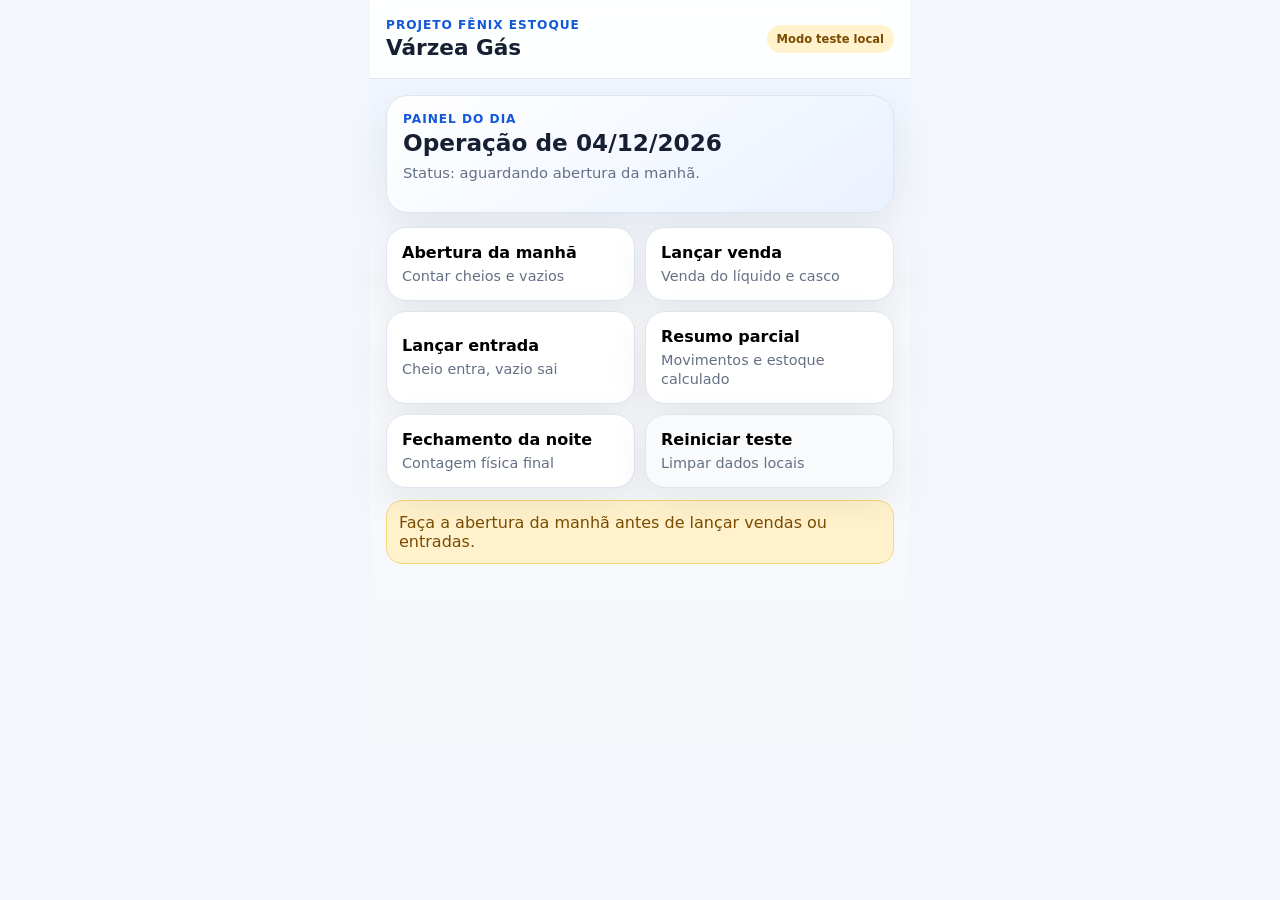
<file: mvp-celular/index.html>
<!doctype html>
<html lang="pt-BR">
<head>
  <meta charset="utf-8" />
  <meta name="viewport" content="width=device-width, initial-scale=1" />
  <title>Projeto Fênix Estoque — MVP Celular</title>
  <link rel="stylesheet" href="./style.css" />
</head>
<body>
  <div class="app-shell">
    <header class="topbar">
      <div>
        <p class="eyebrow">Projeto Fênix Estoque</p>
        <h1>Várzea Gás</h1>
      </div>
      <span id="connectionBadge" class="badge badge-warn">Modo teste local</span>
    </header>

    <main>
      <section id="screen-dashboard" class="screen active">
        <div class="card hero">
          <p class="eyebrow">Painel do dia</p>
          <h2 id="todayLabel">Operação diária</h2>
          <p id="dayStatusText" class="muted">Status: aguardando abertura da manhã.</p>
        </div>

        <div class="grid-actions">
          <button class="action-card" data-nav="opening">
            <strong>Abertura da manhã</strong>
            <span>Contar cheios e vazios</span>
          </button>
          <button class="action-card" data-nav="sale">
            <strong>Lançar venda</strong>
            <span>Venda do líquido e casco</span>
          </button>
          <button class="action-card" data-nav="entry">
            <strong>Lançar entrada</strong>
            <span>Cheio entra, vazio sai</span>
          </button>
          <button class="action-card" data-nav="summary">
            <strong>Resumo parcial</strong>
            <span>Movimentos e estoque calculado</span>
          </button>
          <button class="action-card" data-nav="closing">
            <strong>Fechamento da noite</strong>
            <span>Contagem física final</span>
          </button>
          <button class="action-card secondary" id="resetDemoButton">
            <strong>Reiniciar teste</strong>
            <span>Limpar dados locais</span>
          </button>
        </div>

        <div id="dashboardAlert" class="alert hidden"></div>
      </section>

      <section id="screen-opening" class="screen">
        <div class="screen-title">
          <button class="back-button" data-nav="dashboard">←</button>
          <div>
            <p class="eyebrow">Etapa 1</p>
            <h2>Abertura da manhã</h2>
          </div>
        </div>

        <div class="card">
          <p>Informe a contagem física inicial. Sem abertura, o sistema bloqueia vendas e entradas.</p>
          <div id="openingList" class="product-list"></div>
          <button id="saveOpeningButton" class="primary-button">Confirmar abertura do dia</button>
          <button id="fillOpeningExampleButton" class="ghost-button">Preencher exemplo validado</button>
        </div>
      </section>

      <section id="screen-sale" class="screen">
        <div class="screen-title">
          <button class="back-button" data-nav="dashboard">←</button>
          <div>
            <p class="eyebrow">Etapa 2</p>
            <h2>Lançar venda</h2>
          </div>
        </div>

        <div class="card">
          <label>Canal de venda</label>
          <select id="saleChannel"></select>

          <label>Produto</label>
          <select id="saleProduct"></select>

          <label>Quantidade vendida do líquido</label>
          <input id="saleQty" type="number" min="1" inputmode="numeric" placeholder="Ex.: 10" />

          <div class="switch-row">
            <div>
              <strong>Teve venda de casco?</strong>
              <p class="muted">Casco só pode existir junto com venda do líquido.</p>
            </div>
            <button id="toggleCascoButton" class="toggle-button" aria-pressed="false">Não</button>
          </div>

          <div id="cascoField" class="hidden">
            <label>Quantidade de cascos vendidos</label>
            <input id="saleCascoQty" type="number" min="0" inputmode="numeric" placeholder="Ex.: 1" />
          </div>

          <button id="saveSaleButton" class="primary-button">Salvar venda</button>
          <button id="saveSaleAnotherButton" class="ghost-button">Salvar e lançar outra</button>
        </div>
      </section>

      <section id="screen-entry" class="screen">
        <div class="screen-title">
          <button class="back-button" data-nav="dashboard">←</button>
          <div>
            <p class="eyebrow">Etapa 3</p>
            <h2>Lançar entrada</h2>
          </div>
        </div>

        <div class="card">
          <label>Produto</label>
          <select id="entryProduct"></select>

          <label>Quantidade de cheios que entrou</label>
          <input id="entryQty" type="number" min="1" inputmode="numeric" placeholder="Ex.: 20" />

          <p class="tip">Regra: cheio sobe e vazio desce na mesma quantidade.</p>

          <button id="saveEntryButton" class="primary-button">Salvar entrada</button>
        </div>
      </section>

      <section id="screen-summary" class="screen">
        <div class="screen-title">
          <button class="back-button" data-nav="dashboard">←</button>
          <div>
            <p class="eyebrow">Acompanhamento</p>
            <h2>Resumo parcial</h2>
          </div>
        </div>

        <div class="card">
          <h3>Estoque calculado</h3>
          <div id="stockSummary" class="table-like"></div>
        </div>

        <div class="card">
          <h3>Movimentos do dia</h3>
          <div id="movementSummary" class="movement-list"></div>
        </div>
      </section>

      <section id="screen-closing" class="screen">
        <div class="screen-title">
          <button class="back-button" data-nav="dashboard">←</button>
          <div>
            <p class="eyebrow">Etapa final</p>
            <h2>Fechamento da noite</h2>
          </div>
        </div>

        <div class="card">
          <p>Conte o estoque físico final. O calculado só aparece depois da conferência.</p>
          <div id="closingList" class="product-list"></div>
          <button id="runClosingButton" class="primary-button">Conferir fechamento</button>
        </div>

        <div id="closingResult" class="card hidden"></div>
      </section>
    </main>

    <div id="toast" class="toast hidden"></div>
  </div>

  <script src="./script.js"></script>
</body>
</html>
</file>
<file: mvp-celular/style.css>
:root {
  --bg: #f3f6fb;
  --surface: #ffffff;
  --ink: #172033;
  --muted: #657085;
  --line: #dfe5ee;
  --primary: #1358d8;
  --primary-dark: #0d3f9d;
  --warn: #b7791f;
  --danger: #b42318;
  --success: #087443;
  --shadow: 0 14px 40px rgba(16, 24, 40, 0.08);
  font-family: Inter, ui-sans-serif, system-ui, -apple-system, BlinkMacSystemFont, "Segoe UI", sans-serif;
}

* { box-sizing: border-box; }

body {
  margin: 0;
  background: var(--bg);
  color: var(--ink);
}

button,
input,
select {
  font: inherit;
}

.app-shell {
  width: min(100%, 540px);
  min-height: 100vh;
  margin: 0 auto;
  background: linear-gradient(180deg, #eef4ff 0%, #f8fafc 38%, #f3f6fb 100%);
}

.topbar {
  position: sticky;
  top: 0;
  z-index: 10;
  display: flex;
  justify-content: space-between;
  gap: 12px;
  align-items: center;
  padding: 18px 16px;
  background: rgba(255,255,255,0.92);
  backdrop-filter: blur(12px);
  border-bottom: 1px solid var(--line);
}

h1, h2, h3, p {
  margin-top: 0;
}

h1 {
  margin-bottom: 0;
  font-size: 1.35rem;
}

h2 {
  margin-bottom: 8px;
  font-size: 1.45rem;
}

h3 {
  margin-bottom: 12px;
  font-size: 1.05rem;
}

main {
  padding: 16px;
}

.screen {
  display: none;
  animation: enter 180ms ease-out;
}

.screen.active {
  display: block;
}

@keyframes enter {
  from { opacity: 0; transform: translateY(8px); }
  to { opacity: 1; transform: translateY(0); }
}

.eyebrow {
  margin-bottom: 3px;
  font-size: 0.76rem;
  font-weight: 800;
  letter-spacing: .08em;
  text-transform: uppercase;
  color: var(--primary);
}

.muted {
  color: var(--muted);
  font-size: .92rem;
}

.card {
  background: var(--surface);
  border: 1px solid var(--line);
  border-radius: 22px;
  padding: 16px;
  box-shadow: var(--shadow);
  margin-bottom: 14px;
}

.hero {
  background: linear-gradient(145deg, #ffffff, #eaf1ff);
}

.badge {
  display: inline-flex;
  align-items: center;
  border-radius: 999px;
  padding: 7px 10px;
  font-size: .72rem;
  font-weight: 800;
  white-space: nowrap;
}

.badge-warn {
  color: #7a4b00;
  background: #fff2cc;
}

.badge-ok {
  color: #075536;
  background: #dff8ea;
}

.grid-actions {
  display: grid;
  grid-template-columns: 1fr;
  gap: 10px;
}

.action-card {
  width: 100%;
  text-align: left;
  border: 1px solid var(--line);
  border-radius: 20px;
  background: #fff;
  padding: 15px;
  box-shadow: var(--shadow);
  cursor: pointer;
}

.action-card strong {
  display: block;
  font-size: 1rem;
  margin-bottom: 4px;
}

.action-card span {
  color: var(--muted);
  font-size: .9rem;
}

.action-card.secondary {
  background: #f8fafc;
}

.screen-title {
  display: flex;
  gap: 12px;
  align-items: center;
  margin-bottom: 14px;
}

.back-button {
  width: 44px;
  height: 44px;
  border: 0;
  border-radius: 15px;
  background: #fff;
  color: var(--primary);
  font-size: 1.25rem;
  font-weight: 900;
  box-shadow: var(--shadow);
}

label {
  display: block;
  margin: 14px 0 7px;
  font-weight: 800;
}

input,
select {
  width: 100%;
  border: 1px solid var(--line);
  border-radius: 16px;
  padding: 14px;
  background: #fff;
  color: var(--ink);
  outline: none;
}

input:focus,
select:focus {
  border-color: var(--primary);
  box-shadow: 0 0 0 4px rgba(19, 88, 216, 0.12);
}

.product-list {
  display: grid;
  gap: 12px;
}

.product-row {
  border: 1px solid var(--line);
  background: #fbfcff;
  border-radius: 18px;
  padding: 13px;
}

.product-row h3 {
  margin-bottom: 8px;
}

.two-cols {
  display: grid;
  grid-template-columns: 1fr 1fr;
  gap: 10px;
}

.primary-button,
.ghost-button,
.toggle-button {
  width: 100%;
  border: 0;
  border-radius: 16px;
  padding: 14px;
  font-weight: 900;
  cursor: pointer;
}

.primary-button {
  background: var(--primary);
  color: #fff;
  margin-top: 16px;
}

.primary-button:active {
  background: var(--primary-dark);
}

.ghost-button {
  background: #eef4ff;
  color: var(--primary-dark);
  margin-top: 10px;
}

.toggle-button {
  width: auto;
  min-width: 76px;
  background: #e8edf5;
  color: var(--ink);
}

.toggle-button.active {
  background: var(--primary);
  color: #fff;
}

.switch-row {
  display: flex;
  gap: 12px;
  justify-content: space-between;
  align-items: center;
  border: 1px solid var(--line);
  border-radius: 18px;
  padding: 12px;
  margin-top: 14px;
}

.tip {
  margin-top: 12px;
  color: var(--primary-dark);
  background: #eef4ff;
  padding: 12px;
  border-radius: 14px;
  font-size: .92rem;
}

.table-like {
  display: grid;
  gap: 8px;
}

.table-row {
  display: grid;
  grid-template-columns: 1fr auto;
  gap: 10px;
  padding: 10px 0;
  border-bottom: 1px solid var(--line);
}

.table-row:last-child {
  border-bottom: 0;
}

.table-row strong {
  display: block;
}

.status-ok {
  color: var(--success);
  font-weight: 900;
}

.status-bad {
  color: var(--danger);
  font-weight: 900;
}

.movement-list {
  display: grid;
  gap: 10px;
}

.movement-item {
  border-left: 4px solid var(--primary);
  background: #f8fbff;
  border-radius: 12px;
  padding: 10px 12px;
}

.alert {
  margin-top: 12px;
  border-radius: 16px;
  padding: 12px;
  background: #fff2cc;
  color: #7a4b00;
  border: 1px solid #f6d780;
}

.toast {
  position: fixed;
  left: 50%;
  bottom: 18px;
  transform: translateX(-50%);
  width: min(92%, 500px);
  background: #172033;
  color: #fff;
  padding: 14px 16px;
  border-radius: 16px;
  box-shadow: var(--shadow);
  z-index: 20;
  font-weight: 800;
}

.hidden {
  display: none !important;
}

@media (min-width: 560px) {
  .grid-actions {
    grid-template-columns: 1fr 1fr;
  }
}
</file>
